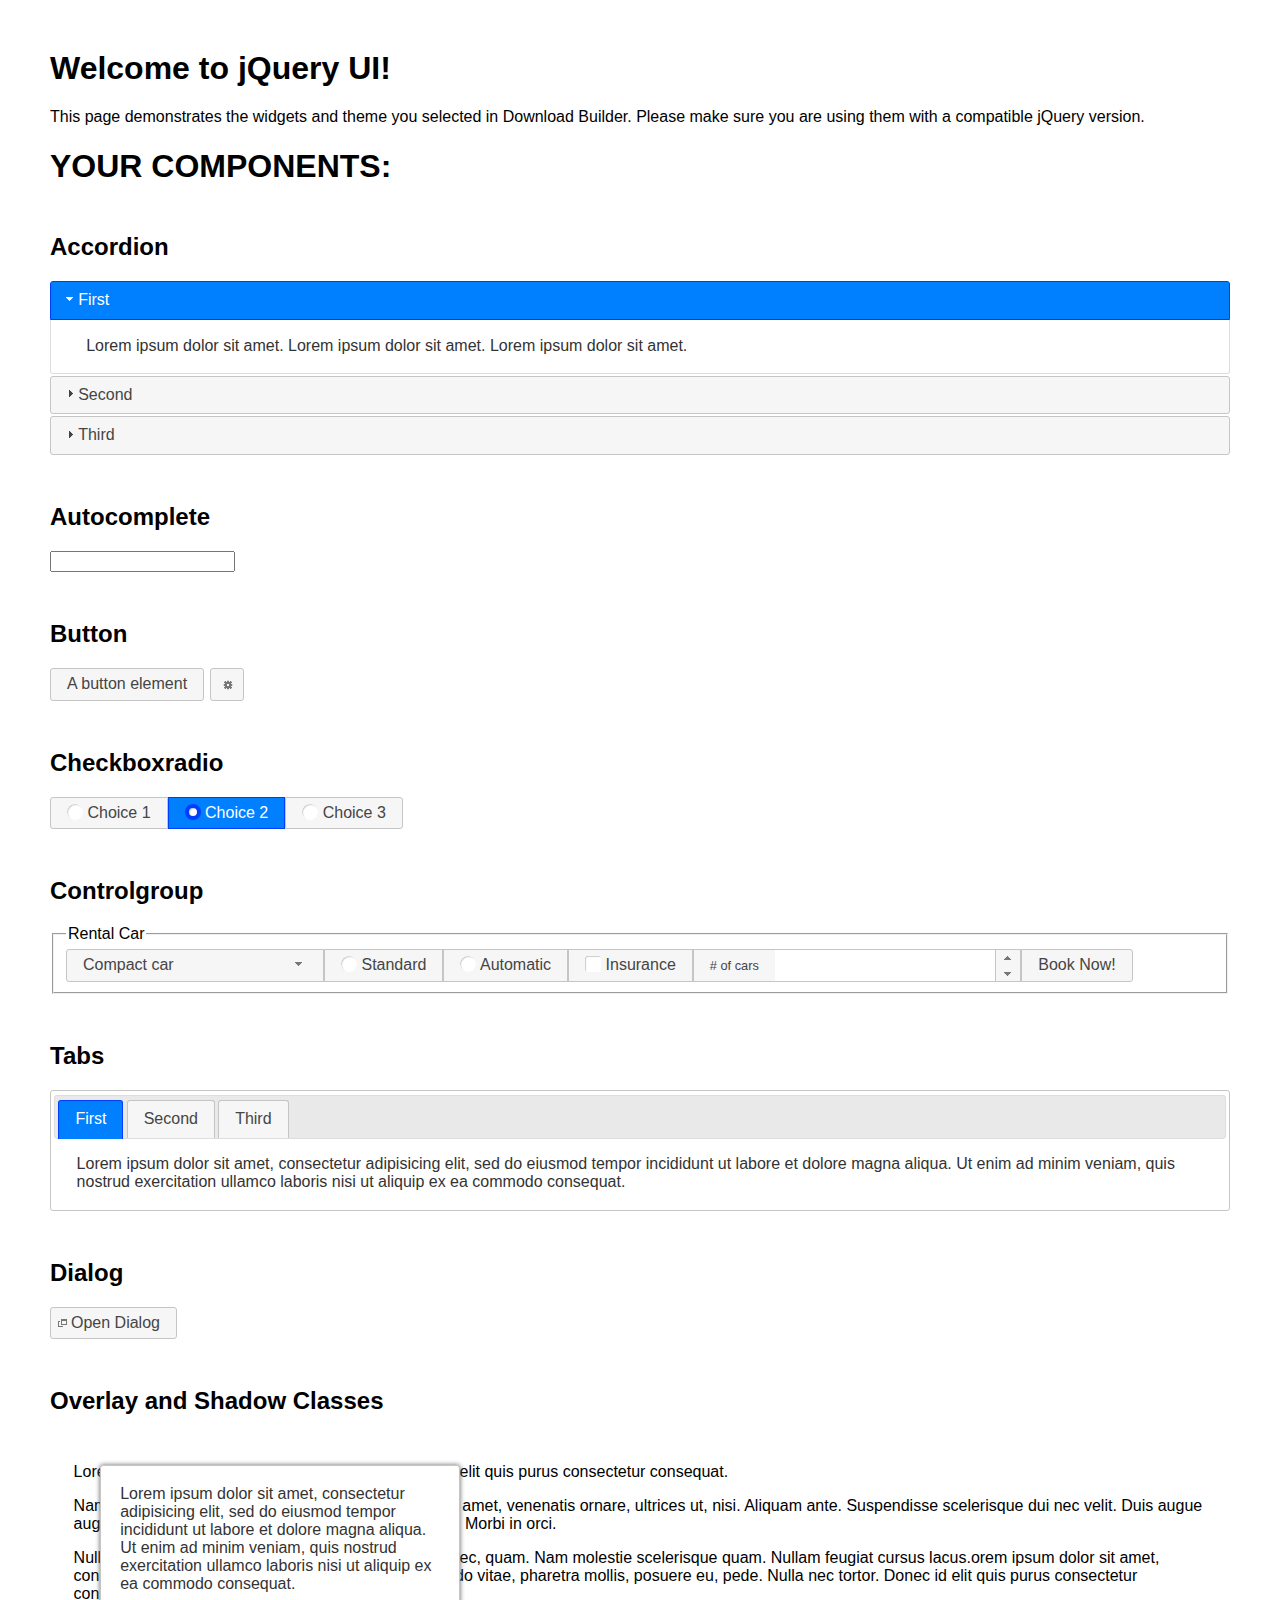
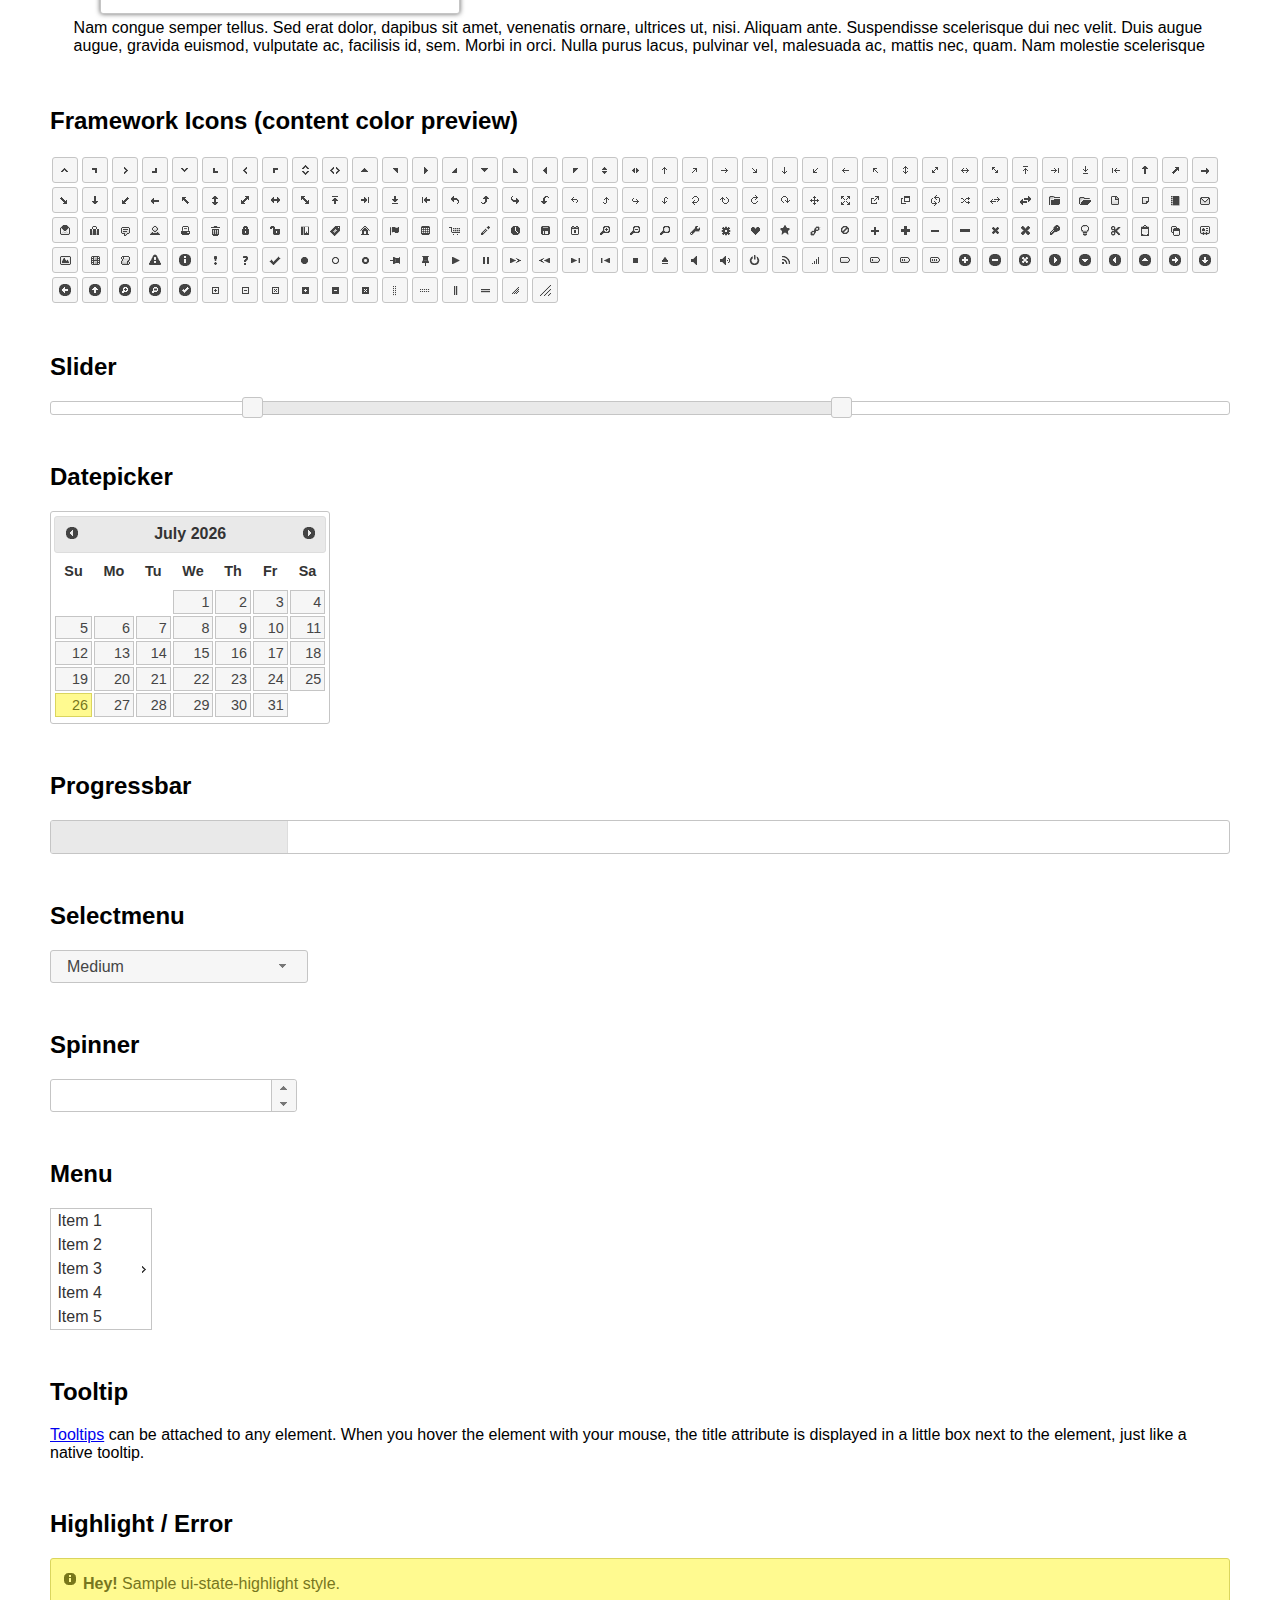
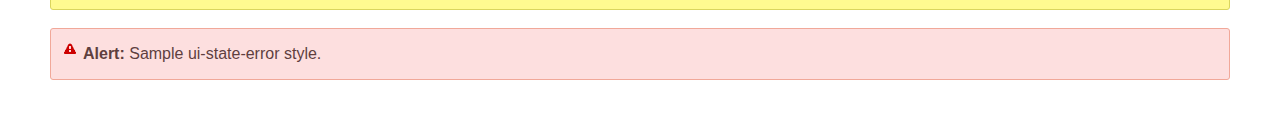
<file: CUTE/demo/static/demo/jquery-ui-1.12.1/index.html>
<!doctype html>
<html lang="us">
<head>
	<meta charset="utf-8">
	<title>jQuery UI Example Page</title>
	<link href="jquery-ui.css" rel="stylesheet">
	<style>
	body{
		font-family: "Trebuchet MS", sans-serif;
		margin: 50px;
	}
	.demoHeaders {
		margin-top: 2em;
	}
	#dialog-link {
		padding: .4em 1em .4em 20px;
		text-decoration: none;
		position: relative;
	}
	#dialog-link span.ui-icon {
		margin: 0 5px 0 0;
		position: absolute;
		left: .2em;
		top: 50%;
		margin-top: -8px;
	}
	#icons {
		margin: 0;
		padding: 0;
	}
	#icons li {
		margin: 2px;
		position: relative;
		padding: 4px 0;
		cursor: pointer;
		float: left;
		list-style: none;
	}
	#icons span.ui-icon {
		float: left;
		margin: 0 4px;
	}
	.fakewindowcontain .ui-widget-overlay {
		position: absolute;
	}
	select {
		width: 200px;
	}
	</style>
</head>
<body>

<h1>Welcome to jQuery UI!</h1>

<div class="ui-widget">
	<p>This page demonstrates the widgets and theme you selected in Download Builder. Please make sure you are using them with a compatible jQuery version.</p>
</div>

<h1>YOUR COMPONENTS:</h1>


<!-- Accordion -->
<h2 class="demoHeaders">Accordion</h2>
<div id="accordion">
	<h3>First</h3>
	<div>Lorem ipsum dolor sit amet. Lorem ipsum dolor sit amet. Lorem ipsum dolor sit amet.</div>
	<h3>Second</h3>
	<div>Phasellus mattis tincidunt nibh.</div>
	<h3>Third</h3>
	<div>Nam dui erat, auctor a, dignissim quis.</div>
</div>



<!-- Autocomplete -->
<h2 class="demoHeaders">Autocomplete</h2>
<div>
	<input id="autocomplete" title="type &quot;a&quot;">
</div>



<!-- Button -->
<h2 class="demoHeaders">Button</h2>
<button id="button">A button element</button>
<button id="button-icon">An icon-only button</button>



<!-- Checkboxradio -->
<h2 class="demoHeaders">Checkboxradio</h2>
<form style="margin-top: 1em;">
	<div id="radioset">
		<input type="radio" id="radio1" name="radio"><label for="radio1">Choice 1</label>
		<input type="radio" id="radio2" name="radio" checked="checked"><label for="radio2">Choice 2</label>
		<input type="radio" id="radio3" name="radio"><label for="radio3">Choice 3</label>
	</div>
</form>



<!-- Controlgroup -->
<h2 class="demoHeaders">Controlgroup</h2>
<fieldset>
	<legend>Rental Car</legend>
	<div id="controlgroup">
		<select id="car-type">
			<option>Compact car</option>
			<option>Midsize car</option>
			<option>Full size car</option>
			<option>SUV</option>
			<option>Luxury</option>
			<option>Truck</option>
			<option>Van</option>
		</select>
		<label for="transmission-standard">Standard</label>
		<input type="radio" name="transmission" id="transmission-standard">
		<label for="transmission-automatic">Automatic</label>
		<input type="radio" name="transmission" id="transmission-automatic">
		<label for="insurance">Insurance</label>
		<input type="checkbox" name="insurance" id="insurance">
		<label for="horizontal-spinner" class="ui-controlgroup-label"># of cars</label>
		<input id="horizontal-spinner" class="ui-spinner-input">
		<button>Book Now!</button>
	</div>
</fieldset>



<!-- Tabs -->
<h2 class="demoHeaders">Tabs</h2>
<div id="tabs">
	<ul>
		<li><a href="#tabs-1">First</a></li>
		<li><a href="#tabs-2">Second</a></li>
		<li><a href="#tabs-3">Third</a></li>
	</ul>
	<div id="tabs-1">Lorem ipsum dolor sit amet, consectetur adipisicing elit, sed do eiusmod tempor incididunt ut labore et dolore magna aliqua. Ut enim ad minim veniam, quis nostrud exercitation ullamco laboris nisi ut aliquip ex ea commodo consequat.</div>
	<div id="tabs-2">Phasellus mattis tincidunt nibh. Cras orci urna, blandit id, pretium vel, aliquet ornare, felis. Maecenas scelerisque sem non nisl. Fusce sed lorem in enim dictum bibendum.</div>
	<div id="tabs-3">Nam dui erat, auctor a, dignissim quis, sollicitudin eu, felis. Pellentesque nisi urna, interdum eget, sagittis et, consequat vestibulum, lacus. Mauris porttitor ullamcorper augue.</div>
</div>



<h2 class="demoHeaders">Dialog</h2>
<p>
	<button id="dialog-link" class="ui-button ui-corner-all ui-widget">
		<span class="ui-icon ui-icon-newwin"></span>Open Dialog
	</button>
</p>

<h2 class="demoHeaders">Overlay and Shadow Classes</h2>
<div style="position: relative; width: 96%; height: 200px; padding:1% 2%; overflow:hidden;" class="fakewindowcontain">
	<p>Lorem ipsum dolor sit amet,  Nulla nec tortor. Donec id elit quis purus consectetur consequat. </p><p>Nam congue semper tellus. Sed erat dolor, dapibus sit amet, venenatis ornare, ultrices ut, nisi. Aliquam ante. Suspendisse scelerisque dui nec velit. Duis augue augue, gravida euismod, vulputate ac, facilisis id, sem. Morbi in orci. </p><p>Nulla purus lacus, pulvinar vel, malesuada ac, mattis nec, quam. Nam molestie scelerisque quam. Nullam feugiat cursus lacus.orem ipsum dolor sit amet, consectetur adipiscing elit. Donec libero risus, commodo vitae, pharetra mollis, posuere eu, pede. Nulla nec tortor. Donec id elit quis purus consectetur consequat. </p><p>Nam congue semper tellus. Sed erat dolor, dapibus sit amet, venenatis ornare, ultrices ut, nisi. Aliquam ante. Suspendisse scelerisque dui nec velit. Duis augue augue, gravida euismod, vulputate ac, facilisis id, sem. Morbi in orci. Nulla purus lacus, pulvinar vel, malesuada ac, mattis nec, quam. Nam molestie scelerisque quam. </p><p>Nullam feugiat cursus lacus.orem ipsum dolor sit amet, consectetur adipiscing elit. Donec libero risus, commodo vitae, pharetra mollis, posuere eu, pede. Nulla nec tortor. Donec id elit quis purus consectetur consequat. Nam congue semper tellus. Sed erat dolor, dapibus sit amet, venenatis ornare, ultrices ut, nisi. Aliquam ante. </p><p>Suspendisse scelerisque dui nec velit. Duis augue augue, gravida euismod, vulputate ac, facilisis id, sem. Morbi in orci. Nulla purus lacus, pulvinar vel, malesuada ac, mattis nec, quam. Nam molestie scelerisque quam. Nullam feugiat cursus lacus.orem ipsum dolor sit amet, consectetur adipiscing elit. Donec libero risus, commodo vitae, pharetra mollis, posuere eu, pede. Nulla nec tortor. Donec id elit quis purus consectetur consequat. Nam congue semper tellus. Sed erat dolor, dapibus sit amet, venenatis ornare, ultrices ut, nisi. </p>

	<!-- ui-dialog -->
	<div class="ui-widget-overlay ui-front"></div>
	<div style="position: absolute; width: 320px; left: 50px; top: 30px; padding: 1.2em" class="ui-widget ui-front ui-widget-content ui-corner-all ui-widget-shadow">
		Lorem ipsum dolor sit amet, consectetur adipisicing elit, sed do eiusmod tempor incididunt ut labore et dolore magna aliqua. Ut enim ad minim veniam, quis nostrud exercitation ullamco laboris nisi ut aliquip ex ea commodo consequat.
	</div>

</div>

<!-- ui-dialog -->
<div id="dialog" title="Dialog Title">
	<p>Lorem ipsum dolor sit amet, consectetur adipisicing elit, sed do eiusmod tempor incididunt ut labore et dolore magna aliqua. Ut enim ad minim veniam, quis nostrud exercitation ullamco laboris nisi ut aliquip ex ea commodo consequat.</p>
</div>



<h2 class="demoHeaders">Framework Icons (content color preview)</h2>
<ul id="icons" class="ui-widget ui-helper-clearfix">
	<li class="ui-state-default ui-corner-all" title=".ui-icon-caret-1-n"><span class="ui-icon ui-icon-caret-1-n"></span></li>
	<li class="ui-state-default ui-corner-all" title=".ui-icon-caret-1-ne"><span class="ui-icon ui-icon-caret-1-ne"></span></li>
	<li class="ui-state-default ui-corner-all" title=".ui-icon-caret-1-e"><span class="ui-icon ui-icon-caret-1-e"></span></li>
	<li class="ui-state-default ui-corner-all" title=".ui-icon-caret-1-se"><span class="ui-icon ui-icon-caret-1-se"></span></li>
	<li class="ui-state-default ui-corner-all" title=".ui-icon-caret-1-s"><span class="ui-icon ui-icon-caret-1-s"></span></li>
	<li class="ui-state-default ui-corner-all" title=".ui-icon-caret-1-sw"><span class="ui-icon ui-icon-caret-1-sw"></span></li>
	<li class="ui-state-default ui-corner-all" title=".ui-icon-caret-1-w"><span class="ui-icon ui-icon-caret-1-w"></span></li>
	<li class="ui-state-default ui-corner-all" title=".ui-icon-caret-1-nw"><span class="ui-icon ui-icon-caret-1-nw"></span></li>
	<li class="ui-state-default ui-corner-all" title=".ui-icon-caret-2-n-s"><span class="ui-icon ui-icon-caret-2-n-s"></span></li>
	<li class="ui-state-default ui-corner-all" title=".ui-icon-caret-2-e-w"><span class="ui-icon ui-icon-caret-2-e-w"></span></li>
	<li class="ui-state-default ui-corner-all" title=".ui-icon-triangle-1-n"><span class="ui-icon ui-icon-triangle-1-n"></span></li>
	<li class="ui-state-default ui-corner-all" title=".ui-icon-triangle-1-ne"><span class="ui-icon ui-icon-triangle-1-ne"></span></li>
	<li class="ui-state-default ui-corner-all" title=".ui-icon-triangle-1-e"><span class="ui-icon ui-icon-triangle-1-e"></span></li>
	<li class="ui-state-default ui-corner-all" title=".ui-icon-triangle-1-se"><span class="ui-icon ui-icon-triangle-1-se"></span></li>
	<li class="ui-state-default ui-corner-all" title=".ui-icon-triangle-1-s"><span class="ui-icon ui-icon-triangle-1-s"></span></li>
	<li class="ui-state-default ui-corner-all" title=".ui-icon-triangle-1-sw"><span class="ui-icon ui-icon-triangle-1-sw"></span></li>
	<li class="ui-state-default ui-corner-all" title=".ui-icon-triangle-1-w"><span class="ui-icon ui-icon-triangle-1-w"></span></li>
	<li class="ui-state-default ui-corner-all" title=".ui-icon-triangle-1-nw"><span class="ui-icon ui-icon-triangle-1-nw"></span></li>
	<li class="ui-state-default ui-corner-all" title=".ui-icon-triangle-2-n-s"><span class="ui-icon ui-icon-triangle-2-n-s"></span></li>
	<li class="ui-state-default ui-corner-all" title=".ui-icon-triangle-2-e-w"><span class="ui-icon ui-icon-triangle-2-e-w"></span></li>
	<li class="ui-state-default ui-corner-all" title=".ui-icon-arrow-1-n"><span class="ui-icon ui-icon-arrow-1-n"></span></li>
	<li class="ui-state-default ui-corner-all" title=".ui-icon-arrow-1-ne"><span class="ui-icon ui-icon-arrow-1-ne"></span></li>
	<li class="ui-state-default ui-corner-all" title=".ui-icon-arrow-1-e"><span class="ui-icon ui-icon-arrow-1-e"></span></li>
	<li class="ui-state-default ui-corner-all" title=".ui-icon-arrow-1-se"><span class="ui-icon ui-icon-arrow-1-se"></span></li>
	<li class="ui-state-default ui-corner-all" title=".ui-icon-arrow-1-s"><span class="ui-icon ui-icon-arrow-1-s"></span></li>
	<li class="ui-state-default ui-corner-all" title=".ui-icon-arrow-1-sw"><span class="ui-icon ui-icon-arrow-1-sw"></span></li>
	<li class="ui-state-default ui-corner-all" title=".ui-icon-arrow-1-w"><span class="ui-icon ui-icon-arrow-1-w"></span></li>
	<li class="ui-state-default ui-corner-all" title=".ui-icon-arrow-1-nw"><span class="ui-icon ui-icon-arrow-1-nw"></span></li>
	<li class="ui-state-default ui-corner-all" title=".ui-icon-arrow-2-n-s"><span class="ui-icon ui-icon-arrow-2-n-s"></span></li>
	<li class="ui-state-default ui-corner-all" title=".ui-icon-arrow-2-ne-sw"><span class="ui-icon ui-icon-arrow-2-ne-sw"></span></li>
	<li class="ui-state-default ui-corner-all" title=".ui-icon-arrow-2-e-w"><span class="ui-icon ui-icon-arrow-2-e-w"></span></li>
	<li class="ui-state-default ui-corner-all" title=".ui-icon-arrow-2-se-nw"><span class="ui-icon ui-icon-arrow-2-se-nw"></span></li>
	<li class="ui-state-default ui-corner-all" title=".ui-icon-arrowstop-1-n"><span class="ui-icon ui-icon-arrowstop-1-n"></span></li>
	<li class="ui-state-default ui-corner-all" title=".ui-icon-arrowstop-1-e"><span class="ui-icon ui-icon-arrowstop-1-e"></span></li>
	<li class="ui-state-default ui-corner-all" title=".ui-icon-arrowstop-1-s"><span class="ui-icon ui-icon-arrowstop-1-s"></span></li>
	<li class="ui-state-default ui-corner-all" title=".ui-icon-arrowstop-1-w"><span class="ui-icon ui-icon-arrowstop-1-w"></span></li>
	<li class="ui-state-default ui-corner-all" title=".ui-icon-arrowthick-1-n"><span class="ui-icon ui-icon-arrowthick-1-n"></span></li>
	<li class="ui-state-default ui-corner-all" title=".ui-icon-arrowthick-1-ne"><span class="ui-icon ui-icon-arrowthick-1-ne"></span></li>
	<li class="ui-state-default ui-corner-all" title=".ui-icon-arrowthick-1-e"><span class="ui-icon ui-icon-arrowthick-1-e"></span></li>
	<li class="ui-state-default ui-corner-all" title=".ui-icon-arrowthick-1-se"><span class="ui-icon ui-icon-arrowthick-1-se"></span></li>
	<li class="ui-state-default ui-corner-all" title=".ui-icon-arrowthick-1-s"><span class="ui-icon ui-icon-arrowthick-1-s"></span></li>
	<li class="ui-state-default ui-corner-all" title=".ui-icon-arrowthick-1-sw"><span class="ui-icon ui-icon-arrowthick-1-sw"></span></li>
	<li class="ui-state-default ui-corner-all" title=".ui-icon-arrowthick-1-w"><span class="ui-icon ui-icon-arrowthick-1-w"></span></li>
	<li class="ui-state-default ui-corner-all" title=".ui-icon-arrowthick-1-nw"><span class="ui-icon ui-icon-arrowthick-1-nw"></span></li>
	<li class="ui-state-default ui-corner-all" title=".ui-icon-arrowthick-2-n-s"><span class="ui-icon ui-icon-arrowthick-2-n-s"></span></li>
	<li class="ui-state-default ui-corner-all" title=".ui-icon-arrowthick-2-ne-sw"><span class="ui-icon ui-icon-arrowthick-2-ne-sw"></span></li>
	<li class="ui-state-default ui-corner-all" title=".ui-icon-arrowthick-2-e-w"><span class="ui-icon ui-icon-arrowthick-2-e-w"></span></li>
	<li class="ui-state-default ui-corner-all" title=".ui-icon-arrowthick-2-se-nw"><span class="ui-icon ui-icon-arrowthick-2-se-nw"></span></li>
	<li class="ui-state-default ui-corner-all" title=".ui-icon-arrowthickstop-1-n"><span class="ui-icon ui-icon-arrowthickstop-1-n"></span></li>
	<li class="ui-state-default ui-corner-all" title=".ui-icon-arrowthickstop-1-e"><span class="ui-icon ui-icon-arrowthickstop-1-e"></span></li>
	<li class="ui-state-default ui-corner-all" title=".ui-icon-arrowthickstop-1-s"><span class="ui-icon ui-icon-arrowthickstop-1-s"></span></li>
	<li class="ui-state-default ui-corner-all" title=".ui-icon-arrowthickstop-1-w"><span class="ui-icon ui-icon-arrowthickstop-1-w"></span></li>
	<li class="ui-state-default ui-corner-all" title=".ui-icon-arrowreturnthick-1-w"><span class="ui-icon ui-icon-arrowreturnthick-1-w"></span></li>
	<li class="ui-state-default ui-corner-all" title=".ui-icon-arrowreturnthick-1-n"><span class="ui-icon ui-icon-arrowreturnthick-1-n"></span></li>
	<li class="ui-state-default ui-corner-all" title=".ui-icon-arrowreturnthick-1-e"><span class="ui-icon ui-icon-arrowreturnthick-1-e"></span></li>
	<li class="ui-state-default ui-corner-all" title=".ui-icon-arrowreturnthick-1-s"><span class="ui-icon ui-icon-arrowreturnthick-1-s"></span></li>
	<li class="ui-state-default ui-corner-all" title=".ui-icon-arrowreturn-1-w"><span class="ui-icon ui-icon-arrowreturn-1-w"></span></li>
	<li class="ui-state-default ui-corner-all" title=".ui-icon-arrowreturn-1-n"><span class="ui-icon ui-icon-arrowreturn-1-n"></span></li>
	<li class="ui-state-default ui-corner-all" title=".ui-icon-arrowreturn-1-e"><span class="ui-icon ui-icon-arrowreturn-1-e"></span></li>
	<li class="ui-state-default ui-corner-all" title=".ui-icon-arrowreturn-1-s"><span class="ui-icon ui-icon-arrowreturn-1-s"></span></li>
	<li class="ui-state-default ui-corner-all" title=".ui-icon-arrowrefresh-1-w"><span class="ui-icon ui-icon-arrowrefresh-1-w"></span></li>
	<li class="ui-state-default ui-corner-all" title=".ui-icon-arrowrefresh-1-n"><span class="ui-icon ui-icon-arrowrefresh-1-n"></span></li>
	<li class="ui-state-default ui-corner-all" title=".ui-icon-arrowrefresh-1-e"><span class="ui-icon ui-icon-arrowrefresh-1-e"></span></li>
	<li class="ui-state-default ui-corner-all" title=".ui-icon-arrowrefresh-1-s"><span class="ui-icon ui-icon-arrowrefresh-1-s"></span></li>
	<li class="ui-state-default ui-corner-all" title=".ui-icon-arrow-4"><span class="ui-icon ui-icon-arrow-4"></span></li>
	<li class="ui-state-default ui-corner-all" title=".ui-icon-arrow-4-diag"><span class="ui-icon ui-icon-arrow-4-diag"></span></li>
	<li class="ui-state-default ui-corner-all" title=".ui-icon-extlink"><span class="ui-icon ui-icon-extlink"></span></li>
	<li class="ui-state-default ui-corner-all" title=".ui-icon-newwin"><span class="ui-icon ui-icon-newwin"></span></li>
	<li class="ui-state-default ui-corner-all" title=".ui-icon-refresh"><span class="ui-icon ui-icon-refresh"></span></li>
	<li class="ui-state-default ui-corner-all" title=".ui-icon-shuffle"><span class="ui-icon ui-icon-shuffle"></span></li>
	<li class="ui-state-default ui-corner-all" title=".ui-icon-transfer-e-w"><span class="ui-icon ui-icon-transfer-e-w"></span></li>
	<li class="ui-state-default ui-corner-all" title=".ui-icon-transferthick-e-w"><span class="ui-icon ui-icon-transferthick-e-w"></span></li>
	<li class="ui-state-default ui-corner-all" title=".ui-icon-folder-collapsed"><span class="ui-icon ui-icon-folder-collapsed"></span></li>
	<li class="ui-state-default ui-corner-all" title=".ui-icon-folder-open"><span class="ui-icon ui-icon-folder-open"></span></li>
	<li class="ui-state-default ui-corner-all" title=".ui-icon-document"><span class="ui-icon ui-icon-document"></span></li>
	<li class="ui-state-default ui-corner-all" title=".ui-icon-document-b"><span class="ui-icon ui-icon-document-b"></span></li>
	<li class="ui-state-default ui-corner-all" title=".ui-icon-note"><span class="ui-icon ui-icon-note"></span></li>
	<li class="ui-state-default ui-corner-all" title=".ui-icon-mail-closed"><span class="ui-icon ui-icon-mail-closed"></span></li>
	<li class="ui-state-default ui-corner-all" title=".ui-icon-mail-open"><span class="ui-icon ui-icon-mail-open"></span></li>
	<li class="ui-state-default ui-corner-all" title=".ui-icon-suitcase"><span class="ui-icon ui-icon-suitcase"></span></li>
	<li class="ui-state-default ui-corner-all" title=".ui-icon-comment"><span class="ui-icon ui-icon-comment"></span></li>
	<li class="ui-state-default ui-corner-all" title=".ui-icon-person"><span class="ui-icon ui-icon-person"></span></li>
	<li class="ui-state-default ui-corner-all" title=".ui-icon-print"><span class="ui-icon ui-icon-print"></span></li>
	<li class="ui-state-default ui-corner-all" title=".ui-icon-trash"><span class="ui-icon ui-icon-trash"></span></li>
	<li class="ui-state-default ui-corner-all" title=".ui-icon-locked"><span class="ui-icon ui-icon-locked"></span></li>
	<li class="ui-state-default ui-corner-all" title=".ui-icon-unlocked"><span class="ui-icon ui-icon-unlocked"></span></li>
	<li class="ui-state-default ui-corner-all" title=".ui-icon-bookmark"><span class="ui-icon ui-icon-bookmark"></span></li>
	<li class="ui-state-default ui-corner-all" title=".ui-icon-tag"><span class="ui-icon ui-icon-tag"></span></li>
	<li class="ui-state-default ui-corner-all" title=".ui-icon-home"><span class="ui-icon ui-icon-home"></span></li>
	<li class="ui-state-default ui-corner-all" title=".ui-icon-flag"><span class="ui-icon ui-icon-flag"></span></li>
	<li class="ui-state-default ui-corner-all" title=".ui-icon-calculator"><span class="ui-icon ui-icon-calculator"></span></li>
	<li class="ui-state-default ui-corner-all" title=".ui-icon-cart"><span class="ui-icon ui-icon-cart"></span></li>
	<li class="ui-state-default ui-corner-all" title=".ui-icon-pencil"><span class="ui-icon ui-icon-pencil"></span></li>
	<li class="ui-state-default ui-corner-all" title=".ui-icon-clock"><span class="ui-icon ui-icon-clock"></span></li>
	<li class="ui-state-default ui-corner-all" title=".ui-icon-disk"><span class="ui-icon ui-icon-disk"></span></li>
	<li class="ui-state-default ui-corner-all" title=".ui-icon-calendar"><span class="ui-icon ui-icon-calendar"></span></li>
	<li class="ui-state-default ui-corner-all" title=".ui-icon-zoomin"><span class="ui-icon ui-icon-zoomin"></span></li>
	<li class="ui-state-default ui-corner-all" title=".ui-icon-zoomout"><span class="ui-icon ui-icon-zoomout"></span></li>
	<li class="ui-state-default ui-corner-all" title=".ui-icon-search"><span class="ui-icon ui-icon-search"></span></li>
	<li class="ui-state-default ui-corner-all" title=".ui-icon-wrench"><span class="ui-icon ui-icon-wrench"></span></li>
	<li class="ui-state-default ui-corner-all" title=".ui-icon-gear"><span class="ui-icon ui-icon-gear"></span></li>
	<li class="ui-state-default ui-corner-all" title=".ui-icon-heart"><span class="ui-icon ui-icon-heart"></span></li>
	<li class="ui-state-default ui-corner-all" title=".ui-icon-star"><span class="ui-icon ui-icon-star"></span></li>
	<li class="ui-state-default ui-corner-all" title=".ui-icon-link"><span class="ui-icon ui-icon-link"></span></li>
	<li class="ui-state-default ui-corner-all" title=".ui-icon-cancel"><span class="ui-icon ui-icon-cancel"></span></li>
	<li class="ui-state-default ui-corner-all" title=".ui-icon-plus"><span class="ui-icon ui-icon-plus"></span></li>
	<li class="ui-state-default ui-corner-all" title=".ui-icon-plusthick"><span class="ui-icon ui-icon-plusthick"></span></li>
	<li class="ui-state-default ui-corner-all" title=".ui-icon-minus"><span class="ui-icon ui-icon-minus"></span></li>
	<li class="ui-state-default ui-corner-all" title=".ui-icon-minusthick"><span class="ui-icon ui-icon-minusthick"></span></li>
	<li class="ui-state-default ui-corner-all" title=".ui-icon-close"><span class="ui-icon ui-icon-close"></span></li>
	<li class="ui-state-default ui-corner-all" title=".ui-icon-closethick"><span class="ui-icon ui-icon-closethick"></span></li>
	<li class="ui-state-default ui-corner-all" title=".ui-icon-key"><span class="ui-icon ui-icon-key"></span></li>
	<li class="ui-state-default ui-corner-all" title=".ui-icon-lightbulb"><span class="ui-icon ui-icon-lightbulb"></span></li>
	<li class="ui-state-default ui-corner-all" title=".ui-icon-scissors"><span class="ui-icon ui-icon-scissors"></span></li>
	<li class="ui-state-default ui-corner-all" title=".ui-icon-clipboard"><span class="ui-icon ui-icon-clipboard"></span></li>
	<li class="ui-state-default ui-corner-all" title=".ui-icon-copy"><span class="ui-icon ui-icon-copy"></span></li>
	<li class="ui-state-default ui-corner-all" title=".ui-icon-contact"><span class="ui-icon ui-icon-contact"></span></li>
	<li class="ui-state-default ui-corner-all" title=".ui-icon-image"><span class="ui-icon ui-icon-image"></span></li>
	<li class="ui-state-default ui-corner-all" title=".ui-icon-video"><span class="ui-icon ui-icon-video"></span></li>
	<li class="ui-state-default ui-corner-all" title=".ui-icon-script"><span class="ui-icon ui-icon-script"></span></li>
	<li class="ui-state-default ui-corner-all" title=".ui-icon-alert"><span class="ui-icon ui-icon-alert"></span></li>
	<li class="ui-state-default ui-corner-all" title=".ui-icon-info"><span class="ui-icon ui-icon-info"></span></li>
	<li class="ui-state-default ui-corner-all" title=".ui-icon-notice"><span class="ui-icon ui-icon-notice"></span></li>
	<li class="ui-state-default ui-corner-all" title=".ui-icon-help"><span class="ui-icon ui-icon-help"></span></li>
	<li class="ui-state-default ui-corner-all" title=".ui-icon-check"><span class="ui-icon ui-icon-check"></span></li>
	<li class="ui-state-default ui-corner-all" title=".ui-icon-bullet"><span class="ui-icon ui-icon-bullet"></span></li>
	<li class="ui-state-default ui-corner-all" title=".ui-icon-radio-off"><span class="ui-icon ui-icon-radio-off"></span></li>
	<li class="ui-state-default ui-corner-all" title=".ui-icon-radio-on"><span class="ui-icon ui-icon-radio-on"></span></li>
	<li class="ui-state-default ui-corner-all" title=".ui-icon-pin-w"><span class="ui-icon ui-icon-pin-w"></span></li>
	<li class="ui-state-default ui-corner-all" title=".ui-icon-pin-s"><span class="ui-icon ui-icon-pin-s"></span></li>
	<li class="ui-state-default ui-corner-all" title=".ui-icon-play"><span class="ui-icon ui-icon-play"></span></li>
	<li class="ui-state-default ui-corner-all" title=".ui-icon-pause"><span class="ui-icon ui-icon-pause"></span></li>
	<li class="ui-state-default ui-corner-all" title=".ui-icon-seek-next"><span class="ui-icon ui-icon-seek-next"></span></li>
	<li class="ui-state-default ui-corner-all" title=".ui-icon-seek-prev"><span class="ui-icon ui-icon-seek-prev"></span></li>
	<li class="ui-state-default ui-corner-all" title=".ui-icon-seek-end"><span class="ui-icon ui-icon-seek-end"></span></li>
	<li class="ui-state-default ui-corner-all" title=".ui-icon-seek-first"><span class="ui-icon ui-icon-seek-first"></span></li>
	<li class="ui-state-default ui-corner-all" title=".ui-icon-stop"><span class="ui-icon ui-icon-stop"></span></li>
	<li class="ui-state-default ui-corner-all" title=".ui-icon-eject"><span class="ui-icon ui-icon-eject"></span></li>
	<li class="ui-state-default ui-corner-all" title=".ui-icon-volume-off"><span class="ui-icon ui-icon-volume-off"></span></li>
	<li class="ui-state-default ui-corner-all" title=".ui-icon-volume-on"><span class="ui-icon ui-icon-volume-on"></span></li>
	<li class="ui-state-default ui-corner-all" title=".ui-icon-power"><span class="ui-icon ui-icon-power"></span></li>
	<li class="ui-state-default ui-corner-all" title=".ui-icon-signal-diag"><span class="ui-icon ui-icon-signal-diag"></span></li>
	<li class="ui-state-default ui-corner-all" title=".ui-icon-signal"><span class="ui-icon ui-icon-signal"></span></li>
	<li class="ui-state-default ui-corner-all" title=".ui-icon-battery-0"><span class="ui-icon ui-icon-battery-0"></span></li>
	<li class="ui-state-default ui-corner-all" title=".ui-icon-battery-1"><span class="ui-icon ui-icon-battery-1"></span></li>
	<li class="ui-state-default ui-corner-all" title=".ui-icon-battery-2"><span class="ui-icon ui-icon-battery-2"></span></li>
	<li class="ui-state-default ui-corner-all" title=".ui-icon-battery-3"><span class="ui-icon ui-icon-battery-3"></span></li>
	<li class="ui-state-default ui-corner-all" title=".ui-icon-circle-plus"><span class="ui-icon ui-icon-circle-plus"></span></li>
	<li class="ui-state-default ui-corner-all" title=".ui-icon-circle-minus"><span class="ui-icon ui-icon-circle-minus"></span></li>
	<li class="ui-state-default ui-corner-all" title=".ui-icon-circle-close"><span class="ui-icon ui-icon-circle-close"></span></li>
	<li class="ui-state-default ui-corner-all" title=".ui-icon-circle-triangle-e"><span class="ui-icon ui-icon-circle-triangle-e"></span></li>
	<li class="ui-state-default ui-corner-all" title=".ui-icon-circle-triangle-s"><span class="ui-icon ui-icon-circle-triangle-s"></span></li>
	<li class="ui-state-default ui-corner-all" title=".ui-icon-circle-triangle-w"><span class="ui-icon ui-icon-circle-triangle-w"></span></li>
	<li class="ui-state-default ui-corner-all" title=".ui-icon-circle-triangle-n"><span class="ui-icon ui-icon-circle-triangle-n"></span></li>
	<li class="ui-state-default ui-corner-all" title=".ui-icon-circle-arrow-e"><span class="ui-icon ui-icon-circle-arrow-e"></span></li>
	<li class="ui-state-default ui-corner-all" title=".ui-icon-circle-arrow-s"><span class="ui-icon ui-icon-circle-arrow-s"></span></li>
	<li class="ui-state-default ui-corner-all" title=".ui-icon-circle-arrow-w"><span class="ui-icon ui-icon-circle-arrow-w"></span></li>
	<li class="ui-state-default ui-corner-all" title=".ui-icon-circle-arrow-n"><span class="ui-icon ui-icon-circle-arrow-n"></span></li>
	<li class="ui-state-default ui-corner-all" title=".ui-icon-circle-zoomin"><span class="ui-icon ui-icon-circle-zoomin"></span></li>
	<li class="ui-state-default ui-corner-all" title=".ui-icon-circle-zoomout"><span class="ui-icon ui-icon-circle-zoomout"></span></li>
	<li class="ui-state-default ui-corner-all" title=".ui-icon-circle-check"><span class="ui-icon ui-icon-circle-check"></span></li>
	<li class="ui-state-default ui-corner-all" title=".ui-icon-circlesmall-plus"><span class="ui-icon ui-icon-circlesmall-plus"></span></li>
	<li class="ui-state-default ui-corner-all" title=".ui-icon-circlesmall-minus"><span class="ui-icon ui-icon-circlesmall-minus"></span></li>
	<li class="ui-state-default ui-corner-all" title=".ui-icon-circlesmall-close"><span class="ui-icon ui-icon-circlesmall-close"></span></li>
	<li class="ui-state-default ui-corner-all" title=".ui-icon-squaresmall-plus"><span class="ui-icon ui-icon-squaresmall-plus"></span></li>
	<li class="ui-state-default ui-corner-all" title=".ui-icon-squaresmall-minus"><span class="ui-icon ui-icon-squaresmall-minus"></span></li>
	<li class="ui-state-default ui-corner-all" title=".ui-icon-squaresmall-close"><span class="ui-icon ui-icon-squaresmall-close"></span></li>
	<li class="ui-state-default ui-corner-all" title=".ui-icon-grip-dotted-vertical"><span class="ui-icon ui-icon-grip-dotted-vertical"></span></li>
	<li class="ui-state-default ui-corner-all" title=".ui-icon-grip-dotted-horizontal"><span class="ui-icon ui-icon-grip-dotted-horizontal"></span></li>
	<li class="ui-state-default ui-corner-all" title=".ui-icon-grip-solid-vertical"><span class="ui-icon ui-icon-grip-solid-vertical"></span></li>
	<li class="ui-state-default ui-corner-all" title=".ui-icon-grip-solid-horizontal"><span class="ui-icon ui-icon-grip-solid-horizontal"></span></li>
	<li class="ui-state-default ui-corner-all" title=".ui-icon-gripsmall-diagonal-se"><span class="ui-icon ui-icon-gripsmall-diagonal-se"></span></li>
	<li class="ui-state-default ui-corner-all" title=".ui-icon-grip-diagonal-se"><span class="ui-icon ui-icon-grip-diagonal-se"></span></li>
</ul>


<!-- Slider -->
<h2 class="demoHeaders">Slider</h2>
<div id="slider"></div>



<!-- Datepicker -->
<h2 class="demoHeaders">Datepicker</h2>
<div id="datepicker"></div>



<!-- Progressbar -->
<h2 class="demoHeaders">Progressbar</h2>
<div id="progressbar"></div>



<!-- Progressbar -->
<h2 class="demoHeaders">Selectmenu</h2>
<select id="selectmenu">
	<option>Slower</option>
	<option>Slow</option>
	<option selected="selected">Medium</option>
	<option>Fast</option>
	<option>Faster</option>
</select>



<!-- Spinner -->
<h2 class="demoHeaders">Spinner</h2>
<input id="spinner">



<!-- Menu -->
<h2 class="demoHeaders">Menu</h2>
<ul style="width:100px;" id="menu">
	<li><div>Item 1</div></li>
	<li><div>Item 2</div></li>
	<li><div>Item 3</div>
		<ul>
			<li><div>Item 3-1</div></li>
			<li><div>Item 3-2</div></li>
			<li><div>Item 3-3</div></li>
			<li><div>Item 3-4</div></li>
			<li><div>Item 3-5</div></li>
		</ul>
	</li>
	<li><div>Item 4</div></li>
	<li><div>Item 5</div></li>
</ul>



<!-- Tooltip -->
<h2 class="demoHeaders">Tooltip</h2>
<p id="tooltip">
	<a href="#" title="That&apos;s what this widget is">Tooltips</a> can be attached to any element. When you hover
the element with your mouse, the title attribute is displayed in a little box next to the element, just like a native tooltip.
</p>


<!-- Highlight / Error -->
<h2 class="demoHeaders">Highlight / Error</h2>
<div class="ui-widget">
	<div class="ui-state-highlight ui-corner-all" style="margin-top: 20px; padding: 0 .7em;">
		<p><span class="ui-icon ui-icon-info" style="float: left; margin-right: .3em;"></span>
		<strong>Hey!</strong> Sample ui-state-highlight style.</p>
	</div>
</div>
<br>
<div class="ui-widget">
	<div class="ui-state-error ui-corner-all" style="padding: 0 .7em;">
		<p><span class="ui-icon ui-icon-alert" style="float: left; margin-right: .3em;"></span>
		<strong>Alert:</strong> Sample ui-state-error style.</p>
	</div>
</div>

<script src="external/jquery/jquery.js"></script>
<script src="jquery-ui.js"></script>
<script>

$( "#accordion" ).accordion();



var availableTags = [
	"ActionScript",
	"AppleScript",
	"Asp",
	"BASIC",
	"C",
	"C++",
	"Clojure",
	"COBOL",
	"ColdFusion",
	"Erlang",
	"Fortran",
	"Groovy",
	"Haskell",
	"Java",
	"JavaScript",
	"Lisp",
	"Perl",
	"PHP",
	"Python",
	"Ruby",
	"Scala",
	"Scheme"
];
$( "#autocomplete" ).autocomplete({
	source: availableTags
});



$( "#button" ).button();
$( "#button-icon" ).button({
	icon: "ui-icon-gear",
	showLabel: false
});



$( "#radioset" ).buttonset();



$( "#controlgroup" ).controlgroup();



$( "#tabs" ).tabs();



$( "#dialog" ).dialog({
	autoOpen: false,
	width: 400,
	buttons: [
		{
			text: "Ok",
			click: function() {
				$( this ).dialog( "close" );
			}
		},
		{
			text: "Cancel",
			click: function() {
				$( this ).dialog( "close" );
			}
		}
	]
});

// Link to open the dialog
$( "#dialog-link" ).click(function( event ) {
	$( "#dialog" ).dialog( "open" );
	event.preventDefault();
});



$( "#datepicker" ).datepicker({
	inline: true
});



$( "#slider" ).slider({
	range: true,
	values: [ 17, 67 ]
});



$( "#progressbar" ).progressbar({
	value: 20
});



$( "#spinner" ).spinner();



$( "#menu" ).menu();



$( "#tooltip" ).tooltip();



$( "#selectmenu" ).selectmenu();


// Hover states on the static widgets
$( "#dialog-link, #icons li" ).hover(
	function() {
		$( this ).addClass( "ui-state-hover" );
	},
	function() {
		$( this ).removeClass( "ui-state-hover" );
	}
);
</script>
</body>
</html>
</file>
